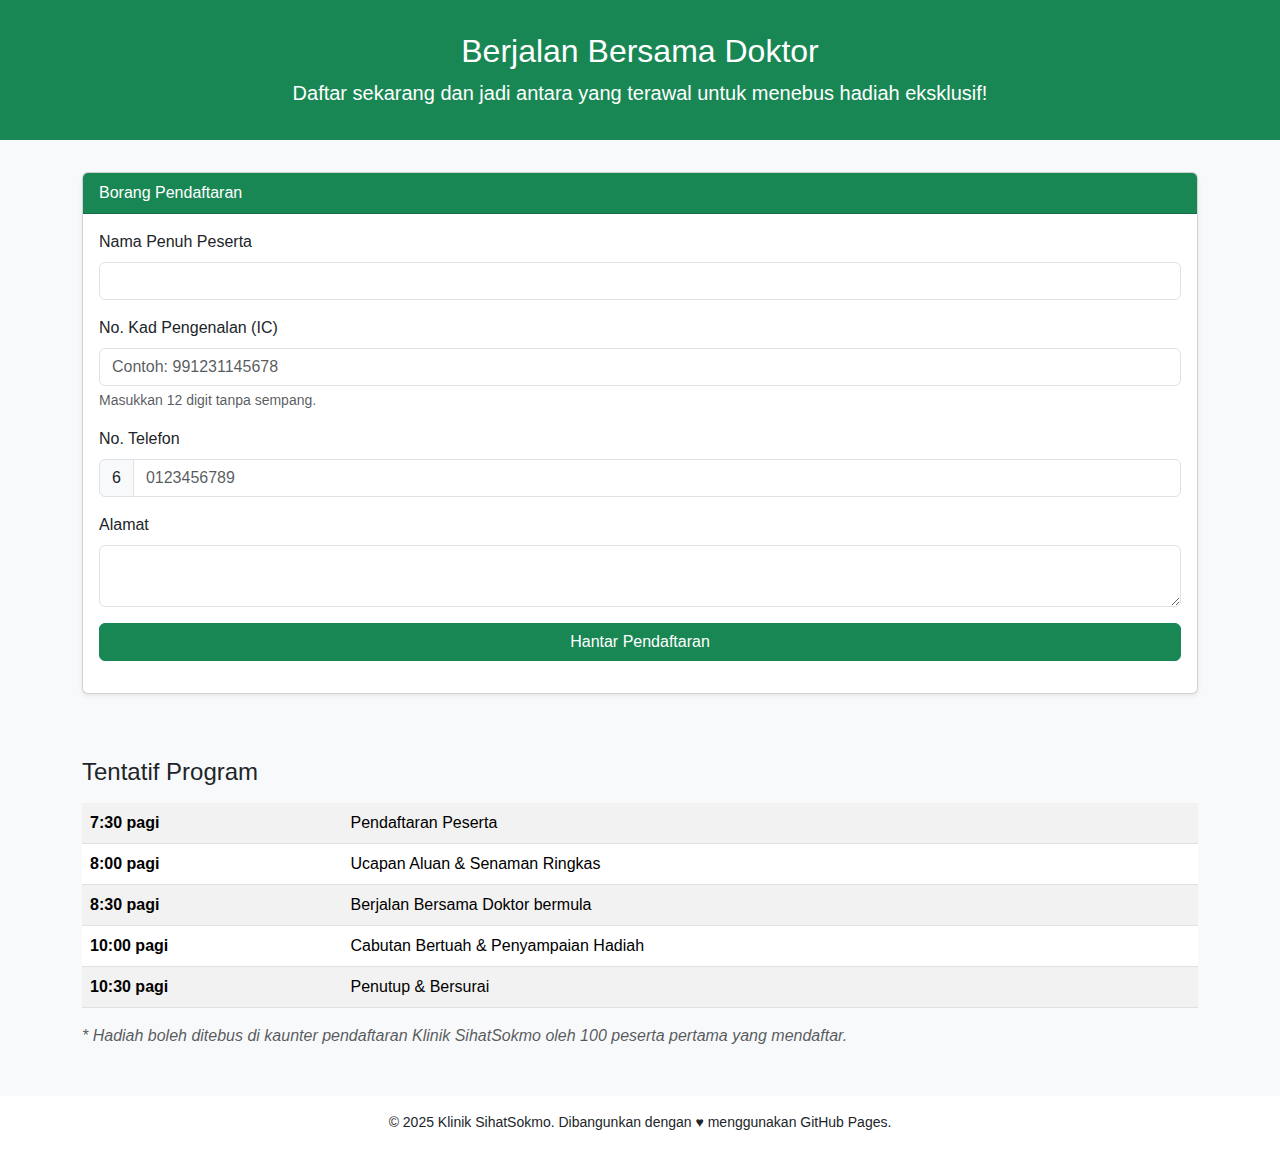
<file: Index.html>
<!DOCTYPE html>
<html lang="ms">
<head>
  <meta charset="utf-8">
  <meta name="viewport" content="width=device-width, initial-scale=1">
  <title>Pendaftaran Berjalan Bersama Doktor</title>
  <link href="https://cdn.jsdelivr.net/npm/bootstrap@5.3.3/dist/css/bootstrap.min.css" rel="stylesheet">
  <style>
    body {font-family: "Inter", sans-serif; background:#f8f9fa;}
    .hero {background:#198754; color:#fff; padding:2rem 0;}
    .hero h1 {font-size:2rem;}
    .form-section, .tentatif-section {padding:2rem 0;}
  </style>
</head>
<body>
  <!-- Hero -->
  <header class="hero text-center">
    <div class="container">
      <h1>Berjalan Bersama Doktor</h1>
      <p class="lead mb-0">Daftar sekarang dan jadi antara yang terawal untuk menebus hadiah eksklusif!</p>
    </div>
  </header>

  <!-- Form Pendaftaran -->
  <section class="form-section">
    <div class="container">
      <div class="card shadow-sm">
        <div class="card-header bg-success text-white">Borang Pendaftaran</div>
        <div class="card-body">
          <form id="registerForm" novalidate>
            <div class="mb-3">
              <label class="form-label">Nama Penuh Peserta</label>
              <input type="text" class="form-control" id="nama" required>
            </div>
            <div class="mb-3">
              <label class="form-label">No. Kad Pengenalan (IC)</label>
              <input type="text" class="form-control" id="ic" maxlength="12" pattern="\d{12}" placeholder="Contoh: 991231145678" required>
              <div class="form-text">Masukkan 12 digit tanpa sempang.</div>
            </div>
            <div class="mb-3">
              <label class="form-label">No. Telefon</label>
              <div class="input-group">
                <span class="input-group-text">6</span>
                <input type="tel" class="form-control" id="phone" pattern="\d{10,11}" placeholder="0123456789" required>
              </div>
            </div>
            <div class="mb-3">
              <label class="form-label">Alamat</label>
              <textarea class="form-control" id="alamat" rows="2" required></textarea>
            </div>
            <button type="submit" class="btn btn-success w-100">Hantar Pendaftaran</button>
          </form>
          <div id="alertPlaceholder" class="pt-3"></div>
        </div>
      </div>
    </div>
  </section>

  <!-- Tentatif Program -->
  <section class="tentatif-section bg-light">
    <div class="container">
      <h2 class="h4 mb-3">Tentatif Program</h2>
      <table class="table table-striped">
        <tbody>
          <tr><th>7:30 pagi</th><td>Pendaftaran Peserta</td></tr>
          <tr><th>8:00 pagi</th><td>Ucapan Aluan &amp; Senaman Ringkas</td></tr>
          <tr><th>8:30 pagi</th><td>Berjalan Bersama Doktor bermula</td></tr>
          <tr><th>10:00 pagi</th><td>Cabutan Bertuah &amp; Penyampaian Hadiah</td></tr>
          <tr><th>10:30 pagi</th><td>Penutup &amp; Bersurai</td></tr>
        </tbody>
      </table>
      <p class="fst-italic text-muted">* Hadiah boleh ditebus di kaunter pendaftaran Klinik SihatSokmo oleh 100 peserta pertama yang mendaftar.</p>
    </div>
  </section>

  <footer class="text-center py-3 small bg-white">
    &copy; 2025 Klinik SihatSokmo. Dibangunkan dengan &hearts; menggunakan GitHub Pages.
  </footer>

  <!-- Scripts -->
  <script>
    const form = document.getElementById('registerForm');
    const alertPlaceholder = document.getElementById('alertPlaceholder');
    const scriptURL = 'https://script.google.com/macros/s/AKfycbwRSq4IDDG59UimVrhA226--hAjbJ0tWocnKvoglY706Bvj6R3jOei3iG8IqtpIUwBC/exec';

    function showAlert(message, type = 'success') {
      alertPlaceholder.innerHTML = `
        <div class="alert alert-${type} alert-dismissible" role="alert">
          ${message}
          <button type="button" class="btn-close" data-bs-dismiss="alert"></button>
        </div>`;
    }

    form.addEventListener('submit', e => {
      e.preventDefault();
      if (!form.checkValidity()) { form.classList.add('was-validated'); return; }

      const data = {
        nama: document.getElementById('nama').value.trim(),
        ic: document.getElementById('ic').value.trim(),
        phone: '6' + document.getElementById('phone').value.trim(),
        alamat: document.getElementById('alamat').value.trim()
      };

      fetch(scriptURL, {
        method: 'POST',
        headers: { 'Content-Type': 'application/json' },
        body: JSON.stringify(data)
      })
      .then(res => res.json())
      .then(d => {
        if (d.result === 'success') {
          showAlert('Pendaftaran berjaya! Jumpa anda di hari acara.');
          form.reset();
        } else {
          throw new Error('Ralat semasa menghantar.');
        }
      })
      .catch(err => showAlert(err.message, 'danger'));
    });
  </script>
  <script src="https://cdn.jsdelivr.net/npm/bootstrap@5.3.3/dist/js/bootstrap.bundle.min.js"></script>
</body>
</html>
</file>
